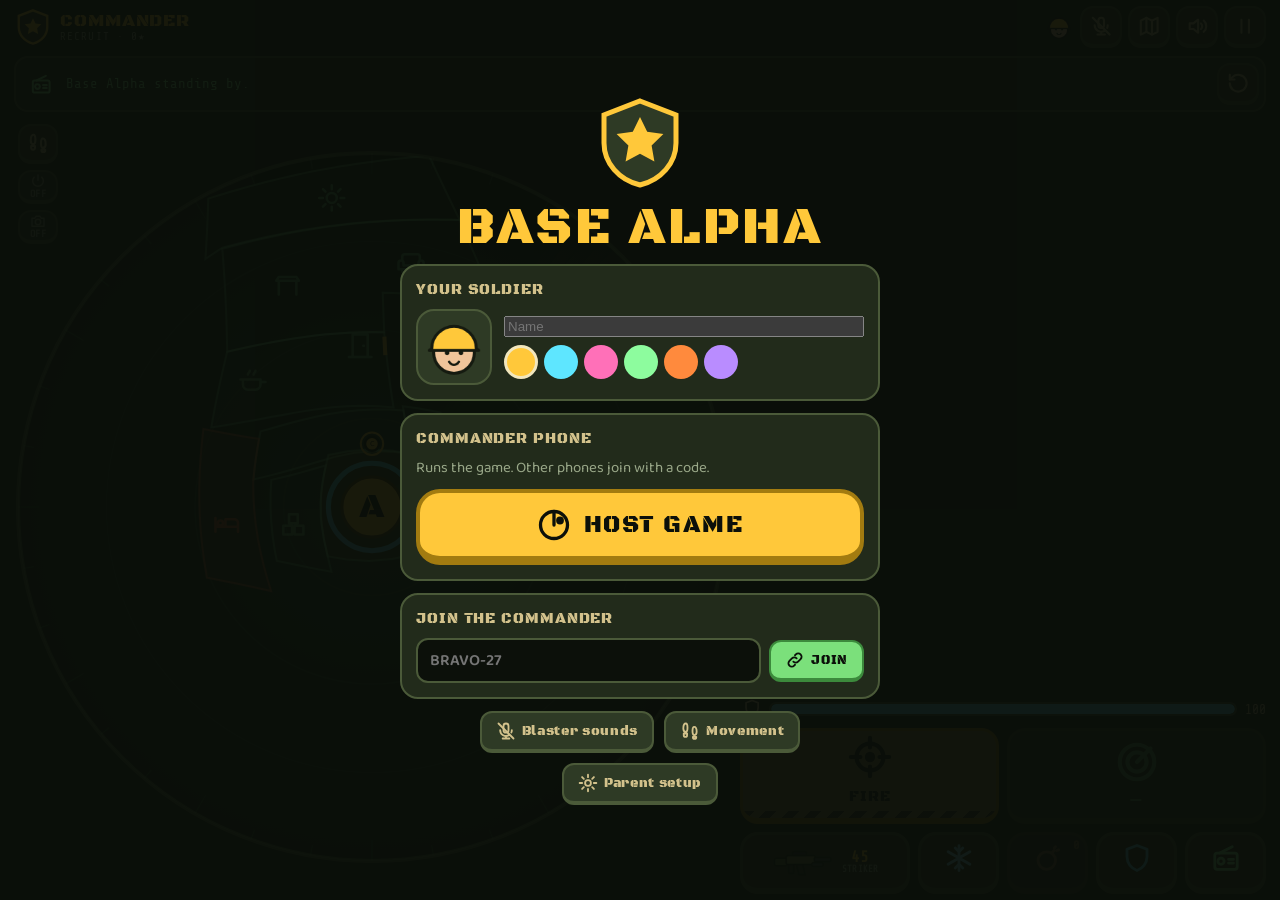
<file: source/index.html>
<!doctype html>
<html lang="en">
<head>
<meta charset="utf-8">
<meta name="viewport" content="width=device-width,initial-scale=1,viewport-fit=cover,maximum-scale=1,user-scalable=no">
<title>Base Alpha</title>
<meta name="theme-color" content="#141a11">
<meta name="apple-mobile-web-app-capable" content="yes">
<meta name="mobile-web-app-capable" content="yes">
<meta name="apple-mobile-web-app-status-bar-style" content="black-translucent">
<meta name="apple-mobile-web-app-title" content="Base Alpha">
<link rel="apple-touch-icon" href="icons/icon-180.png">
<link rel="manifest" href="manifest.webmanifest">
<link rel="preconnect" href="https://fonts.googleapis.com">
<link rel="preconnect" href="https://fonts.gstatic.com" crossorigin>
<link rel="stylesheet" href="https://fonts.googleapis.com/css2?family=Baloo+2:wght@600;800&family=Black+Ops+One&family=Share+Tech+Mono&display=swap">
<link rel="stylesheet" href="css/app.css">
</head>
<body>
<div id="app">
  <header class="bar">
    <button id="emblem" class="emblem" aria-label="Base Alpha. Press and hold for command controls">
      <span class="lp"></span>
      <svg viewBox="0 0 48 48" aria-hidden="true"><path d="M24 3 42 10v14c0 10-7.5 18.5-18 21C13.5 42.5 6 34 6 24V10z" fill="#2e3a25" stroke="#ffc83a" stroke-width="3"/><path d="m24 13 3.2 6.6 7.3 1-5.3 5.1 1.3 7.2L24 29.5l-6.5 3.4 1.3-7.2-5.3-5.1 7.3-1z" fill="#ffc83a"/></svg>
      <span class="et"><b id="cmdTitle">BASE ALPHA</b><small id="cmdName"></small></span>
    </button>
    <div class="spacer"></div>
    <div id="team" class="team"></div>
    <button id="micBtn" class="ibtn" aria-label="Blaster microphone"></button>
    <button id="modeBtn" class="ibtn" aria-label="Switch to the map"></button>
    <button id="soundBtn" class="ibtn" aria-label="Sound on this phone"></button>
    <button id="pauseBtn" class="ibtn" aria-label="Pause the game"></button>
  </header>

  <div id="ticker" class="ticker" role="status" aria-live="polite">
    <span class="tic" id="tkIc"></span><span id="tkText">Base Alpha standing by.</span>
    <button id="repeatBtn" class="ibtn" aria-label="Repeat last message"></button>
  </div>
  <div id="banner" class="banner" hidden></div>

  <main>
    <section id="dock" class="view">
      <div class="stage" id="radarWrap"><canvas id="radar" aria-label="Radar. Tap a monster to target it."></canvas></div>
      <div class="side" id="dockSide"></div>
    </section>
    <section id="field" class="view" hidden>
      <div class="stage" id="mapWrap"><canvas id="map" aria-label="Map of the apartment. Tap a room to say where you are."></canvas><span class="maphint">Tap a room to say where you are</span><button id="zoomFab" class="ibtn fab fab3" aria-label="Zoom in on me"></button></div>
      <div class="side" id="fieldSide"></div>
    </section>
  </main>
</div>

<div id="padHome" hidden>
  <div id="scope" class="scope" hidden><video id="scopeVid" playsinline muted autoplay></video><canvas id="scopeCv" aria-label="AR scope. Tap a monster to target it."></canvas><button id="scopeX" class="scopex" aria-label="Close the scope"></button></div>
  <button id="moveFab" class="ibtn fab" aria-label="Movement tracking and AR scope"></button>
  <button id="trackFab" class="ibtn fab fab2" aria-label="Tracking on or off"></button>
  <button id="camFab" class="ibtn fab fab2 fab2b" aria-label="AR camera on or off"></button>
  <div class="status" id="statusRow">
    <div id="shbar" class="shbar"><span id="shIc"></span><div class="track"><div class="fill" id="shFill"></div></div><span id="shPct">100</span></div>
    <span id="mchip" class="mchip" hidden></span>
  </div>
  <div class="pad" id="pad">
    <button class="pb fire" id="fireBtn" aria-label="Fire"><span class="acc" id="accTxt"></span><span id="fireIc"></span><em>FIRE</em></button>
    <button class="pb ctxb" id="ctxBtn" aria-label="Action"><span id="ctxIc"></span><em id="ctxT">SCAN</em><small id="ctxS"></small><span class="meter" id="ctxMeter" hidden><i></i></span></button>
    <button class="pb wpn" id="wpnBtn" aria-label="Weapons and inventory"><img id="wpnImg" alt=""><span class="am" id="wpnAm"></span></button>
    <button class="pb mode" id="frzBtn" aria-label="Freeze round"><span id="frzIc"></span><span class="cd"></span></button>
    <button class="pb mode bomb" id="bombBtn" aria-label="Bomb round"><span id="bombIc"></span><span class="cnt" id="bombCnt"></span></button>
    <button class="pb shield" id="shieldBtn" aria-label="Shield"><span id="shieldIc"></span><span class="cd"></span></button>
    <button class="pb radio" id="radioBtn" aria-label="Radio. Hold to talk, tap for calls"><span id="radioIc"></span></button>
  </div>
</div>

<div id="ovStart" class="ov"><div class="card" id="lobby"></div></div>
<div id="ovPause" class="ov" hidden><button class="ibtn gearbtn" data-gear aria-label="Parent controls"></button><div class="card">
  <h1>BREAK TIME</h1><p>Radar on hold. Nothing moves until you resume.</p><button class="big" id="resumeBtn"></button></div></div>
<div id="ovEmerg" class="ov" hidden><button class="ibtn gearbtn" data-gear aria-label="Parent controls"></button><div class="card">
  <h1>SHIELD DOWN</h1><h2>HOLD TO REPAIR</h2><button class="holdbig" id="emergBtn" aria-label="Hold to repair the shield"></button>
  <p>One trooper holds the button. The others cover the base!</p></div></div>
<div id="ovVictory" class="ov" hidden><button class="ibtn gearbtn" data-gear aria-label="Parent controls"></button><div class="card">
  <h1>BASE SECURED</h1><div class="plist" id="vPlayers"></div><p id="vNote"></p>
  <div class="row"><button class="big" id="keepBtn"></button><button class="big alt" id="vNightBtn"></button></div></div></div>
<div id="ovNight" class="ov" hidden><button class="ibtn gearbtn" data-gear aria-label="Parent controls"></button><div class="card">
  <span id="moonIc"></span><h1>NIGHT WATCH</h1><p id="nightNote">Good night, troopers. Base Alpha is safe.</p>
  <button class="big alt" id="wakeBtn"></button></div></div>

<div id="sheet" class="sheet" hidden>
  <div class="sh-h"><h3 id="shTitle">COMMAND</h3><button class="ibtn" id="shClose" aria-label="Close"></button></div>
  <div class="tabs" id="shTabs" role="tablist"></div>
  <div class="sh-b" id="shBody"></div>
</div>
<div id="toast" class="toast" hidden></div>
<input type="file" id="importIn" accept="application/json,.json" hidden>

<script src="vendor/peerjs.min.js"></script>
<script type="module" src="js/main.js"></script>
</body>
</html>
</file>
<file: source/css/app.css>
/* Layout: one-screen field console. Radar or floor-plan map on top, chunky toy-like control pad below
   (right side in landscape). Sheets slide up for inventory, radio calls, sound setup and parent controls. */
:root{
  --bg:#141a11; --panel:#222b1b; --panel-2:#2e3a25; --line:#4b5a39; --ink:#0c100a;
  --khaki:#d3c28c; --sand:#f1e6bd; --muted:#9aa889;
  --phos:#8dfc9e; --phos-dim:#3e7a48;
  --hazard:#ffc83a; --alert:#ff6a3d; --mutant:#b98cff; --ice:#86dcff; --shield:#5ee6ff; --pink:#ff70b8; --good:#7be07b; --med:#ff5a5a;
  --f-display:'Black Ops One', Impact, 'Arial Black', sans-serif;
  --f-body:'Baloo 2', 'Trebuchet MS', system-ui, sans-serif;
  --f-mono:'Share Tech Mono', ui-monospace, Menlo, monospace;
  color-scheme: dark;
}
*{box-sizing:border-box}
html,body{height:100%;margin:0;overflow:hidden;max-width:100%;overscroll-behavior:none}
[hidden]{display:none!important}
body{background:var(--bg);color:var(--sand);font-family:var(--f-body);overflow:hidden;
  -webkit-user-select:none;user-select:none;-webkit-touch-callout:none;touch-action:manipulation;-webkit-tap-highlight-color:transparent;overscroll-behavior:none}
button{font:inherit;color:inherit;cursor:pointer;touch-action:manipulation}
button:focus-visible,input:focus-visible,select:focus-visible{outline:3px solid var(--hazard);outline-offset:2px}
input,textarea,select{-webkit-user-select:text;user-select:text}
.ico{width:1.4em;height:1.4em;flex:none}
#app{height:100%;overflow:hidden;display:flex;flex-direction:column;gap:8px;
  padding:max(6px, env(safe-area-inset-top, 0px)) max(14px, env(safe-area-inset-right, 0px)) max(6px, env(safe-area-inset-bottom, 0px)) max(14px, env(safe-area-inset-left, 0px))}

/* header */
.bar{display:flex;align-items:center;gap:6px;flex:none;min-width:0}
.emblem{position:relative;display:flex;align-items:center;gap:8px;background:none;border:0;padding:2px 4px 2px 0;min-width:0;flex:0 1 auto;overflow:hidden}
.emblem .et{min-width:0;overflow:hidden;text-align:left}
.emblem svg{width:38px;height:38px;flex:none}
.emblem b{display:block;font-family:var(--f-display);font-weight:400;font-size:18px;letter-spacing:.05em;color:var(--hazard);line-height:1;white-space:nowrap;overflow:hidden;text-overflow:ellipsis}
.emblem small{display:block;font-family:var(--f-mono);font-size:11px;color:var(--muted);letter-spacing:.1em;white-space:nowrap;overflow:hidden;text-overflow:ellipsis;max-width:140px}
.emblem .lp{position:absolute;left:0;top:2px;width:38px;height:38px;border-radius:50%;
  background:conic-gradient(var(--hazard) calc(var(--lp,0)*360deg), transparent 0);opacity:.55;pointer-events:none;-webkit-mask:radial-gradient(circle,transparent 14px,#000 15px);mask:radial-gradient(circle,transparent 14px,#000 15px)}
.spacer{flex:1}
.team{display:flex;gap:2px;align-items:center;flex:none}
.chip{position:relative;width:30px;height:30px}
.chip img{width:30px;height:30px;display:block}
.chip.off{opacity:.35}
.chip .dot{position:absolute;right:-1px;bottom:-1px;width:12px;height:12px;border-radius:50%;border:2px solid var(--bg)}
.chip .dot.hurt{background:var(--med);animation:blink .6s infinite alternate}
.chip .dot.down{background:var(--muted)}
.chip .dot.talk{background:var(--phos);animation:blink .3s infinite alternate}
@keyframes blink{to{opacity:.3}}
.ibtn{width:42px;height:42px;border-radius:13px;background:var(--panel-2);border:2px solid var(--line);border-bottom-width:4px;display:grid;place-items:center;color:var(--khaki);flex:none;padding:0}
.ibtn:active{transform:translateY(2px);border-bottom-width:2px}
.ibtn.on{color:var(--ink);background:var(--hazard);border-color:#b98b13}
.ibtn.live{color:var(--ink);background:var(--phos);border-color:#3e7a48}
@media (max-width:430px){.emblem b{font-size:15px}.emblem small{max-width:110px}.team .chip:nth-child(n+3){display:none}.ibtn{width:38px;height:38px}.chip,.chip img{width:26px;height:26px}}

/* ticker + banner */
.ticker{flex:none;display:flex;align-items:center;gap:10px;background:var(--panel);border:2px solid var(--line);border-radius:14px;padding:5px 5px 5px 10px;min-height:46px}
.ticker .tic{width:30px;height:30px;display:grid;place-items:center;color:var(--phos);flex:none}
.ticker .tic img{width:30px;height:30px;object-fit:contain}
.ticker .tic img.wimg{width:40px;height:20px}
.ticker #tkText{flex:1;min-width:0;font-family:var(--f-mono);font-size:14px;line-height:1.3;color:var(--phos);display:-webkit-box;-webkit-line-clamp:2;-webkit-box-orient:vertical;overflow:hidden}
.ticker.me #tkText{color:var(--hazard)}
.ticker.flash{animation:tk .6s ease}
@keyframes tk{0%{border-color:var(--phos)}100%{border-color:var(--line)}}
.banner{flex:none;display:flex;align-items:center;gap:10px;border-radius:14px;padding:8px 12px;font-weight:800;font-size:16px;line-height:1.2}
.banner .ico{width:28px;height:28px}
.banner.hurt{background:var(--med);color:var(--ink);animation:pulsebg 1s infinite alternate}
.banner.down{background:var(--panel-2);border:2px solid var(--med);color:var(--sand)}
.banner.talk{background:var(--phos);color:var(--ink)}
.banner.crate{background:#b68a4a;color:var(--ink)}
.banner b{font-family:var(--f-display);font-weight:400;letter-spacing:.04em}
.banner .tm{margin-left:auto;font-family:var(--f-mono);font-size:20px}
@keyframes pulsebg{to{filter:brightness(1.25)}}

main{flex:1;min-height:0;position:relative}
.view{height:100%;display:grid;gap:10px;min-height:0}
#dock{grid-template-rows:minmax(0,1fr) auto}
#field{grid-template-rows:minmax(0,1fr) auto}
@media (orientation:landscape){#dock,#field{grid-template-columns:minmax(0,1fr) minmax(300px,42%);grid-template-rows:minmax(0,1fr)}}
.stage{position:relative;min-height:0;min-width:0}
.stage canvas{position:absolute;inset:0;width:100%;height:100%;touch-action:manipulation}
.side{display:flex;flex-direction:column;gap:8px;min-height:0;justify-content:flex-end}
.maphint{position:absolute;left:8px;top:6px;font-family:var(--f-mono);font-size:12px;color:var(--muted);pointer-events:none}

/* status */
.status{display:flex;align-items:center;gap:10px}
.shbar{flex:1;display:flex;align-items:center;gap:8px;color:var(--shield)}
.shbar .track{flex:1;height:14px;border-radius:99px;background:var(--ink);border:2px solid var(--line);overflow:hidden}
.shbar .fill{height:100%;width:100%;background:var(--shield);border-radius:99px;transition:width .3s,background .3s}
.shbar.low .fill{background:var(--alert)} .shbar.mid .fill{background:var(--hazard)}
.shbar.on .track{box-shadow:0 0 12px var(--shield)}
.shbar span{font-family:var(--f-mono);font-size:13px;min-width:3ch;text-align:right;color:var(--khaki)}
.mchip{display:flex;align-items:center;gap:6px;background:var(--hazard);color:var(--ink);border-radius:10px;padding:3px 8px;font-family:var(--f-display);font-size:12px;letter-spacing:.04em;max-width:52%;white-space:nowrap;overflow:hidden;text-overflow:ellipsis}
.mchip .ico{width:16px;height:16px}

/* control pad */
.pad{display:grid;grid-template-columns:repeat(6,1fr);grid-template-rows:clamp(70px,12.5vh,96px) clamp(50px,8vh,62px);gap:8px}
.pb{position:relative;border-radius:18px;background:var(--panel-2);border:3px solid var(--line);border-bottom-width:6px;
  display:flex;flex-direction:column;align-items:center;justify-content:center;gap:0;color:var(--sand);overflow:hidden;min-width:0;min-height:0;padding:2px 4px}
.pb .ico{width:30px;height:30px}
.pb em{font-style:normal;font-family:var(--f-display);font-size:12px;line-height:1.15;letter-spacing:.06em;color:var(--khaki);white-space:nowrap;overflow:hidden;text-overflow:ellipsis;max-width:100%;flex:none}
.pb small:empty{display:none}
.pb:active,.pb.holding{transform:translateY(3px);border-bottom-width:3px}
.pb:disabled{opacity:.45}
.pb.fire{grid-column:span 3;background:var(--hazard);border-color:#a27b10;color:var(--ink)}
.pb.fire{padding-bottom:12px}
.pb.fire .ico,.pb.ctxb .ico{width:clamp(26px,5.6vh,46px);height:clamp(26px,5.6vh,46px)}
.pb.fire em{color:var(--ink);font-size:15px}
.pb.fire::before{content:"";position:absolute;inset:auto 0 0 0;height:7px;background:repeating-linear-gradient(-45deg,var(--ink) 0 8px,transparent 8px 16px);opacity:.75}
.pb.fire .acc{position:absolute;top:6px;right:10px;font-family:var(--f-mono);font-size:13px;font-weight:700}
.pb.fire.deny{background:#8a7a4a}
.pb.ctxb{grid-column:span 3;background:var(--panel-2);color:var(--phos)}
.pb.ctxb em{font-size:14px;color:inherit}
.pb.ctxb small{font-size:11px;line-height:1.1;color:inherit;opacity:.75;font-weight:700;white-space:nowrap;overflow:hidden;text-overflow:ellipsis;max-width:100%;flex:none}
.pb.ctxb.go{background:var(--good);border-color:#3c8a3c;color:var(--ink)}
.pb.ctxb.med{background:var(--med);border-color:#9b2a2a;color:var(--ink);animation:pulsebg .8s infinite alternate}
.pb.ctxb.pink{background:var(--pink);border-color:#8d2a5c;color:var(--ink)}
.pb.ctxb.warn{background:var(--alert);border-color:#a5381a;color:var(--ink)}
.pb.ctxb.dim{opacity:.55}
.pb .meter{position:absolute;left:8%;right:8%;bottom:7px;height:6px;border-radius:9px;background:rgba(0,0,0,.35);overflow:hidden}
.pb .meter i{display:block;height:100%;width:0;background:var(--ink)}
.pb.wpn{grid-column:span 2;flex-direction:row;gap:6px;padding:4px 8px}
.pb.wpn img{width:64px;height:32px;object-fit:contain;flex:none}
.pb.wpn .am{font-family:var(--f-mono);font-size:16px;font-weight:700;color:var(--hazard);line-height:1}
.pb.wpn .am small{display:block;font-size:9px;color:var(--muted);letter-spacing:.02em}
.pb.wpn.empty .am{color:var(--alert)}
.pb.mode{color:var(--ice)}
.pb.mode.bomb{color:#ffb070}
.pb.mode.armed{background:var(--ice);color:var(--ink);border-color:#3a8fb0;box-shadow:0 0 14px var(--ice)}
.pb.mode.bomb.armed{background:#ffb070;border-color:#a5561a;box-shadow:0 0 14px #ffb070}
.pb .cnt{position:absolute;top:3px;right:6px;font-family:var(--f-mono);font-size:12px;font-weight:700}
.pb.shield{color:var(--shield)} .pb.radio{color:var(--phos)}
.pb .cd{position:absolute;inset:0;background:conic-gradient(rgba(12,16,10,.72) calc(var(--cd,0)*360deg),transparent 0);pointer-events:none}
.pb.lit{box-shadow:0 0 0 3px var(--shield),0 0 16px var(--shield)}
.pb.radio.live{background:var(--phos);color:var(--ink)}
@media (max-height:640px) and (orientation:portrait){.pb.ctxb small{display:none}.ticker{min-height:40px}.ticker #tkText{font-size:13px}}
@media (max-width:380px){.team{display:none}.pb.wpn img{width:48px}.pb .ico{width:26px;height:26px}}

/* overlays and sheets */
.ov{position:fixed;inset:0;z-index:20;display:grid;place-items:center;background:rgba(10,14,9,.94);overflow-y:auto;
  padding:max(20px, env(safe-area-inset-top, 0px)) max(16px, env(safe-area-inset-right, 0px)) max(20px, env(safe-area-inset-bottom, 0px)) max(16px, env(safe-area-inset-left, 0px))}
.ov .card{width:min(480px,100%);display:flex;flex-direction:column;align-items:center;gap:12px;text-align:center}
.ov h1{font-family:var(--f-display);font-weight:400;font-size:clamp(32px,9vw,52px);line-height:.95;letter-spacing:.04em;color:var(--hazard);margin:0;text-wrap:balance}
.ov h2{font-family:var(--f-display);font-weight:400;font-size:19px;letter-spacing:.06em;color:var(--khaki);margin:0}
.ov p{margin:0;color:var(--muted);font-size:15px;line-height:1.4;max-width:38ch}
.ov .gearbtn{position:fixed;top:max(12px, env(safe-area-inset-top, 0px));right:max(12px, env(safe-area-inset-right, 0px))}
.big{min-width:190px;min-height:76px;border-radius:24px;background:var(--hazard);color:var(--ink);border:4px solid #a27b10;border-bottom-width:9px;
  font-family:var(--f-display);font-size:24px;letter-spacing:.06em;display:flex;align-items:center;justify-content:center;gap:12px;padding:0 24px}
.big .ico{width:36px;height:36px}
.big:active{transform:translateY(4px);border-bottom-width:5px}
.big:disabled{opacity:.5}
.big.alt{background:var(--panel-2);color:var(--khaki);border-color:var(--line);font-size:17px;min-height:60px}
.big.go{background:var(--good);border-color:#3c8a3c}
.row{display:flex;gap:10px;flex-wrap:wrap;justify-content:center}
.stars{display:flex;gap:4px;color:var(--hazard);flex-wrap:wrap;justify-content:center}
.stars .ico{width:30px;height:30px}
.hint{font-family:var(--f-mono);font-size:12px;color:var(--muted);border:1px dashed var(--line);border-radius:10px;padding:6px 10px}
.panel{width:100%;background:var(--panel);border:2px solid var(--line);border-radius:18px;padding:14px;display:flex;flex-direction:column;gap:10px;text-align:left}
.panel h3{margin:0;font-family:var(--f-display);font-weight:400;font-size:15px;letter-spacing:.06em;color:var(--khaki)}
.prof{display:flex;gap:12px;align-items:center}
.prof .av{width:76px;height:76px;border-radius:18px;background:var(--panel-2);border:2px solid var(--line);flex:none;padding:0;display:grid;place-items:center}
.prof .av img{width:70px;height:70px}
.prof .pf{flex:1;min-width:0;display:flex;flex-direction:column;gap:8px}
.colors{display:flex;gap:6px;flex-wrap:wrap}
.colors button{width:34px;height:34px;border-radius:50%;border:3px solid transparent;padding:0}
.colors button[aria-pressed="true"]{border-color:var(--sand)}
.codebig{font-family:var(--f-display);font-size:clamp(34px,11vw,52px);letter-spacing:.06em;color:var(--phos);text-align:center;line-height:1}
.netst{font-family:var(--f-mono);font-size:13px;color:var(--muted);text-align:center}
.netst.err{color:var(--alert)}
.plist{display:flex;flex-wrap:wrap;gap:10px;justify-content:center}
.plist div{display:flex;flex-direction:column;align-items:center;font-weight:800;font-size:14px;gap:2px;min-width:64px}
.plist img{width:52px;height:52px}
#ovEmerg{background:repeating-linear-gradient(-45deg,rgba(255,106,61,.16) 0 30px,rgba(10,14,9,.94) 30px 60px)}
#ovEmerg h1{color:var(--alert)}
.holdbig{width:170px;height:170px;border-radius:50%;border:6px solid var(--hazard);border-bottom-width:12px;color:var(--ink);
  background:conic-gradient(var(--good) calc(var(--p,0)*360deg),var(--hazard) 0);display:grid;place-items:center}
.holdbig .ico{width:76px;height:76px}
.holdbig.holding{transform:translateY(5px);border-bottom-width:6px}
#ovNight{background:radial-gradient(circle at 50% 30%,#1c2440,#0a0d16 70%)}
#ovNight h1{color:#cfd9ff}
#ovNight .moon{width:84px;height:84px;color:#ffe9a8}
#ovVictory h1{animation:pop .6s cubic-bezier(.2,1.6,.4,1)}
@keyframes pop{from{transform:scale(.4)}to{transform:scale(1)}}
#ovPause h1{color:var(--phos)}

.sheet{position:fixed;left:0;right:0;bottom:0;z-index:30;max-height:90%;display:flex;flex-direction:column;background:var(--panel);border-top:4px solid var(--hazard);
  border-radius:22px 22px 0 0;box-shadow:0 -12px 40px rgba(0,0,0,.6)}
.sheet::before{content:"";height:10px;flex:none;background:repeating-linear-gradient(-45deg,var(--hazard) 0 10px,var(--ink) 10px 20px);border-radius:18px 18px 0 0;opacity:.8}
.sh-h{display:flex;align-items:center;gap:8px;padding:10px max(16px, env(safe-area-inset-right, 0px)) 8px max(16px, env(safe-area-inset-left, 0px));flex:none}
.sh-h h3{margin:0;font-family:var(--f-display);font-weight:400;letter-spacing:.06em;font-size:18px;color:var(--hazard);flex:1}
.tabs{display:flex;gap:6px;padding:0 max(16px, env(safe-area-inset-right, 0px)) 8px max(16px, env(safe-area-inset-left, 0px));flex:none;overflow-x:auto;scrollbar-width:none}
.tab{flex:1 0 auto;min-height:42px;border-radius:12px;background:var(--panel-2);border:2px solid var(--line);font-family:var(--f-display);font-size:13px;letter-spacing:.05em;color:var(--khaki);white-space:nowrap;padding:0 12px}
.tab[aria-selected="true"]{background:var(--khaki);color:var(--ink);border-color:var(--khaki)}
.sh-b{overflow-y:auto;padding:4px max(16px, env(safe-area-inset-right, 0px)) max(18px, env(safe-area-inset-bottom, 0px)) max(16px, env(safe-area-inset-left, 0px));display:flex;flex-direction:column;gap:12px;-webkit-overflow-scrolling:touch}
.lbl{font-family:var(--f-mono);font-size:12px;letter-spacing:.12em;text-transform:uppercase;color:var(--muted)}
.grid{display:grid;grid-template-columns:repeat(auto-fill,minmax(96px,1fr));gap:8px}
.gbtn{min-height:80px;border-radius:14px;background:var(--panel-2);border:2px solid var(--line);border-bottom-width:4px;display:flex;flex-direction:column;align-items:center;justify-content:center;gap:4px;padding:6px;font-weight:800;font-size:14px;line-height:1.1;text-align:center}
.gbtn img{width:44px;height:44px}
.gbtn .ico{width:30px;height:30px;color:var(--hazard)}
.gbtn:active{transform:translateY(2px);border-bottom-width:2px}
.evlist{display:grid;grid-template-columns:repeat(auto-fill,minmax(150px,1fr));gap:8px}
.ev{display:flex;gap:10px;align-items:flex-start;text-align:left;min-height:62px;border-radius:14px;background:var(--panel-2);border:2px solid var(--line);border-bottom-width:4px;padding:8px 10px}
.ev .ico{width:28px;height:28px;color:var(--hazard);margin-top:2px}
.ev b{display:block;font-size:15px;line-height:1.15}
.ev small{display:block;color:var(--muted);font-size:12.5px;line-height:1.25;font-weight:600}
.ev:active{transform:translateY(2px);border-bottom-width:2px}
.seg{display:flex;flex-wrap:wrap;gap:6px}
.seg button{min-height:40px;padding:0 12px;border-radius:12px;background:var(--panel-2);border:2px solid var(--line);font-weight:800;font-size:14px;color:var(--khaki)}
.seg button[aria-pressed="true"]{background:var(--phos);color:var(--ink);border-color:var(--phos)}
.seg.rooms button[aria-pressed="true"]{background:var(--alert);border-color:var(--alert);color:var(--ink)}
.lines{display:flex;flex-direction:column;gap:6px}
.line{text-align:left;min-height:44px;border-radius:12px;background:var(--panel-2);border:2px solid var(--line);padding:8px 12px;font-weight:600;font-size:15px;display:flex;gap:10px;align-items:center}
.line .ico{width:20px;height:20px;color:var(--phos)}
.field-in{display:flex;gap:8px;align-items:center}
.field-in input,.field-in textarea,.field-in select{flex:1;min-width:0;background:var(--ink);border:2px solid var(--line);border-radius:12px;color:var(--sand);font:600 16px var(--f-body);padding:8px 12px}
.field-in textarea{min-height:60px;resize:vertical}
.btn{min-height:42px;padding:0 14px;border-radius:12px;background:var(--hazard);color:var(--ink);border:2px solid #a27b10;border-bottom-width:4px;font-family:var(--f-display);font-size:13px;letter-spacing:.05em;display:inline-flex;align-items:center;justify-content:center;gap:6px}
.btn .ico{width:20px;height:20px}
.btn.ghost{background:var(--panel-2);color:var(--khaki);border-color:var(--line)}
.btn.warn{background:var(--alert);border-color:#a5381a}
.btn.go{background:var(--good);border-color:#3c8a3c}
.btn.sm{min-height:36px;padding:0 10px;font-size:12px}
.btn:disabled{opacity:.45}
.note{font-size:13px;color:var(--muted);line-height:1.4;margin:0}
.sub{display:flex;flex-direction:column;gap:8px}
.chooser-h{display:flex;align-items:center;gap:10px}
.chooser-h img{width:40px;height:40px}
.chooser-h b{flex:1;font-size:16px}
.toast{position:fixed;left:50%;top:calc(env(safe-area-inset-top, 0px) + 60px);transform:translateX(-50%);z-index:50;background:var(--khaki);color:var(--ink);font-weight:800;border-radius:12px;padding:8px 14px;box-shadow:0 6px 20px rgba(0,0,0,.5);max-width:calc(100% - 32px);text-align:center}

/* inventory */
.cards{display:grid;grid-template-columns:repeat(auto-fill,minmax(150px,1fr));gap:10px}
.card2{position:relative;border-radius:16px;background:var(--panel-2);border:3px solid var(--line);padding:10px;display:flex;flex-direction:column;gap:6px;text-align:left}
.card2.eq{border-color:var(--hazard);box-shadow:0 0 0 2px rgba(255,200,58,.3)}
.card2.locked{opacity:.45}
.card2 .art{height:70px;display:grid;place-items:center}
.card2 .art img{max-width:100%;max-height:70px}
.card2 b{font-size:16px;line-height:1.1}
.card2 small{color:var(--muted);font-size:12.5px;line-height:1.25;font-weight:600}
.card2 .count{position:absolute;top:8px;right:10px;font-family:var(--f-display);font-size:22px;color:var(--hazard)}
.stat{display:grid;grid-template-columns:62px 1fr;gap:4px 6px;align-items:center;font-family:var(--f-mono);font-size:11px;color:var(--muted)}
.stat i{display:block;height:6px;border-radius:9px;background:var(--ink);overflow:hidden}
.stat i u{display:block;height:100%;background:var(--phos)}
.card2 .btn{margin-top:auto}

/* radio calls */
.callgrid{display:grid;grid-template-columns:repeat(3,1fr);gap:10px}
.callgrid button{min-height:90px;border-radius:16px;background:var(--panel-2);border:3px solid var(--line);border-bottom-width:6px;display:flex;flex-direction:column;align-items:center;justify-content:center;gap:4px;font-family:var(--f-display);font-size:14px;letter-spacing:.04em;color:var(--phos)}
.callgrid .ico{width:36px;height:36px}
.pttbig{min-height:110px;border-radius:24px;background:var(--phos);color:var(--ink);border:4px solid #3e7a48;border-bottom-width:9px;font-family:var(--f-display);font-size:20px;display:flex;align-items:center;justify-content:center;gap:12px}
.pttbig .ico{width:44px;height:44px}
.pttbig.holding{transform:translateY(4px);border-bottom-width:5px;filter:brightness(1.15)}

/* sound setup */
.meterbar{position:relative;height:22px;border-radius:99px;background:var(--ink);border:2px solid var(--line);overflow:hidden}
.meterbar i{position:absolute;left:0;top:0;bottom:0;background:var(--phos);width:0;transition:width .05s}
.meterbar b{position:absolute;top:-2px;bottom:-2px;width:3px;background:var(--hazard)}
.slider{display:flex;flex-direction:column;gap:4px}
.slider input{width:100%;accent-color:var(--hazard)}
.slider span{display:flex;justify-content:space-between;font-size:12px;color:var(--muted);font-weight:700}
.recrow{display:flex;align-items:center;gap:10px;background:var(--panel-2);border:2px solid var(--line);border-radius:14px;padding:8px}
.recrow img{width:72px;height:36px;object-fit:contain;flex:none}
.recrow .rb{flex:1;min-width:0}
.recrow .rb b{display:block;font-size:15px}
.recrow .rb small{color:var(--muted);font-size:12px;font-weight:700}
.dots{display:flex;gap:4px;margin-top:3px}
.dots i{width:12px;height:12px;border-radius:50%;background:var(--ink);border:2px solid var(--line)}
.dots i.on{background:var(--phos);border-color:var(--phos)}
.recrow.recording{border-color:var(--alert);animation:pulsebg .6s infinite alternate}
.detect{display:flex;align-items:center;gap:12px;min-height:64px;border-radius:14px;border:2px dashed var(--line);padding:8px 12px}
.detect img{width:72px;height:36px;object-fit:contain}
.detect b{font-size:16px}
.detect.ok{border-color:var(--good);border-style:solid}
.detect.no{border-color:var(--alert)}

/* players (parent tab) */
.prow{background:var(--panel-2);border:2px solid var(--line);border-radius:14px;padding:10px;display:flex;flex-direction:column;gap:8px}
.prow .ph{display:flex;align-items:center;gap:10px}
.prow .ph img{width:44px;height:44px}
.prow .ph b{flex:1;font-size:16px}
.prow .ph small{color:var(--muted);font-weight:700}
.minirow{display:flex;flex-wrap:wrap;gap:6px;align-items:center}
.minirow .lbl{width:100%}
.tg{min-height:36px;padding:0 10px;border-radius:10px;background:var(--panel);border:2px solid var(--line);font-weight:800;font-size:13px;color:var(--khaki);display:inline-flex;align-items:center;gap:6px}
.tg img{width:34px;height:18px;object-fit:contain}
.tg[aria-pressed="true"]{background:var(--phos);color:var(--ink);border-color:var(--phos)}
.saverow{display:flex;align-items:center;gap:8px;background:var(--panel-2);border:2px solid var(--line);border-radius:14px;padding:8px 10px}
.saverow.cur{border-color:var(--hazard)}
.saverow .sb{flex:1;min-width:0}
.saverow .sb b{display:block;font-size:15px}
.saverow .sb small{color:var(--muted);font-size:12px;font-weight:700}
/* contact danger, scope, voice lines */
body.danger #app::after{content:"";position:fixed;inset:0;pointer-events:none;z-index:15;box-shadow:inset 0 0 50px 14px rgba(255,60,60,.5);animation:pulsebg .5s infinite alternate}
.banner .gbar{margin-left:auto;width:70px;height:10px;border-radius:9px;background:rgba(0,0,0,.35);overflow:hidden;flex:none}
.banner .gbar i{display:block;height:100%;background:var(--ink)}
.maphint{left:52px}
.fab{position:absolute;left:4px;top:4px;z-index:4;width:40px;height:40px}
.fab.live{color:var(--ink);background:var(--phos);border-color:#3e7a48}
.fab2{top:50px;width:40px;height:34px;display:flex;align-items:center;justify-content:center;flex-direction:column;gap:0;padding:2px 0;line-height:1}
.fab2 .ico{width:16px;height:16px}.fab2 i{font-style:normal;font-family:var(--f-mono);font-size:10px;font-weight:700;letter-spacing:.04em}
.fab2:not(.live){color:var(--muted);opacity:.85}
.fab2b{top:90px}
.lnk{display:flex;align-items:center;gap:8px;padding:6px 0;font-weight:700}.lnk img{width:28px;height:28px}.lnk span{margin-left:auto;font-family:var(--f-mono);font-size:12px;color:var(--alert)}.lnk.ok span{color:var(--phos)}
.fab3{top:auto;bottom:6px;left:auto;right:4px;width:46px;height:46px;display:flex;flex-direction:column;align-items:center;justify-content:center;gap:0;line-height:1}
.fab3 .ico{width:20px;height:20px}.fab3 i{font-style:normal;font-family:var(--f-mono);font-size:10px;font-weight:700}
#map{touch-action:none;-webkit-touch-callout:none;-webkit-user-select:none;user-select:none}
.maphint{right:56px;font-size:11px;line-height:1.25}
.pb.fire.lock{box-shadow:0 0 0 3px var(--phos),0 0 22px rgba(141,252,158,.55)}
.pb.wpn.boost .am small{color:var(--phos)}
.scope{position:absolute;top:4px;right:4px;width:40%;max-width:230px;aspect-ratio:3/4;border:3px solid var(--phos);border-radius:14px;overflow:hidden;z-index:4;background:#000;box-shadow:0 6px 20px rgba(0,0,0,.5)}
.scope video,.scope canvas{position:absolute;inset:0;width:100%;height:100%;object-fit:cover}
.scope canvas{touch-action:manipulation}
.scopex{position:absolute;top:4px;right:4px;width:30px;height:30px;border-radius:9px;background:rgba(12,16,10,.7);border:1px solid var(--phos);color:var(--phos);display:grid;place-items:center;padding:0;z-index:2}
.scopex .ico{width:18px;height:18px}
.vline{background:var(--panel-2);border:2px solid var(--line);border-radius:14px;padding:10px;display:flex;flex-direction:column;gap:8px}
.vline.edited{border-color:var(--hazard)}
.vline .vh b{display:block;font-size:15px}
.vline .vh small{font-family:var(--f-mono);font-size:12px;color:var(--phos)}
.vline textarea{width:100%;background:var(--ink);border:2px solid var(--line);border-radius:10px;color:var(--sand);font:600 15px/1.35 var(--f-body);padding:8px 10px;resize:vertical}
@media (prefers-reduced-motion:reduce){*{animation:none!important;transition:none!important}}
</file>
